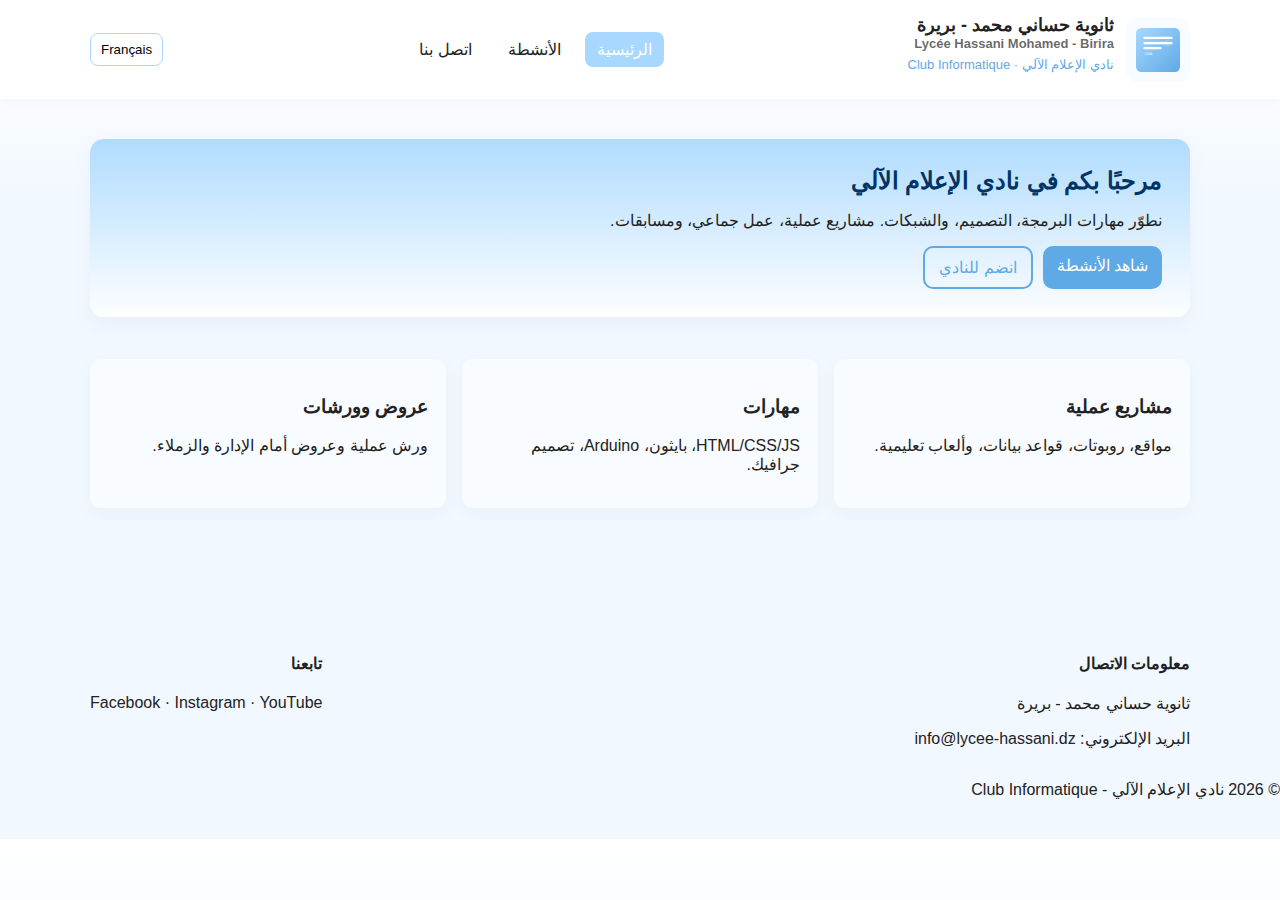
<file: index.html>
<!doctype html>
<html lang="ar" dir="rtl">
<head>
  <meta charset="utf-8" />
  <meta name="viewport" content="width=device-width,initial-scale=1" />
  <title>ثانوية حساني محمد - نادي الإعلام الآلي</title>
  <link rel="stylesheet" href="assets/css/style.css">
</head>
<body class="theme-blue">
  <header class="site-header">
    <div class="container header-grid">
      <div class="brand">
        <img src="assets/img/logo.svg" alt="logo" class="logo">
        <div class="school-names">
          <h1 class="arabic">ثانوية حساني محمد - بريرة</h1>
          <h2 class="french">Lycée Hassani Mohamed - Birira</h2>
          <p class="club">نادي الإعلام الآلي · Club Informatique</p>
        </div>
      </div>

      <nav class="main-nav" aria-label="Main navigation">
        <ul>
          <li><a href="index.html" class="active" data-i18n="home_ar">الرئيسية</a></li>
          <li><a href="activities.html" data-i18n="activities_ar">الأنشطة</a></li>
          <li><a href="contact.html" data-i18n="contact_ar">اتصل بنا</a></li>
        </ul>
      </nav>

      <div class="controls">
        <button id="langToggle" title="تبديل اللغة / Changer la langue">Français</button>
      </div>
    </div>
  </header>

  <main class="container hero">
    <section class="hero-card">
      <h2 data-i18n="welcome_ar">مرحبًا بكم في نادي الإعلام الآلي</h2>
      <p data-i18n="intro_ar">نطوّر مهارات البرمجة، التصميم، والشبكات. مشاريع عملية، عمل جماعي، ومسابقات.</p>
      <div class="cta">
        <a href="activities.html" class="btn" data-i18n="see_activities_ar">شاهد الأنشطة</a>
        <a href="contact.html" class="btn btn-outline" data-i18n="join_ar">انضم للنادي</a>
      </div>
    </section>

    <section class="features">
      <article>
        <h3 data-i18n="proj_ar">مشاريع عملية</h3>
        <p data-i18n="proj_desc_ar">مواقع، روبوتات، قواعد بيانات، وألعاب تعليمية.</p>
      </article>
      <article>
        <h3 data-i18n="skills_ar">مهارات</h3>
        <p data-i18n="skills_desc_ar">HTML/CSS/JS، بايثون، Arduino، تصميم جرافيك.</p>
      </article>
      <article>
        <h3 data-i18n="events_ar">عروض وورشات</h3>
        <p data-i18n="events_desc_ar">ورش عملية وعروض أمام الإدارة والزملاء.</p>
      </article>
    </section>
  </main>

  <footer class="site-footer">
    <div class="container footer-grid">
      <div>
        <h4 data-i18n="contact_title_ar">معلومات الاتصال</h4>
        <p>ثانوية حساني محمد - بريرة</p>
        <p>البريد الإلكتروني: info@lycee-hassani.dz</p>
      </div>
      <div>
        <h4 data-i18n="follow_ar">تابعنا</h4>
        <p>Facebook · Instagram · YouTube</p>
      </div>
    </div>
    <p class="copyright">© <span id="year"></span> نادي الإعلام الآلي - Club Informatique</p>
  </footer>

<script src="assets/js/main.js"></script>
</body>
</html>
</file>
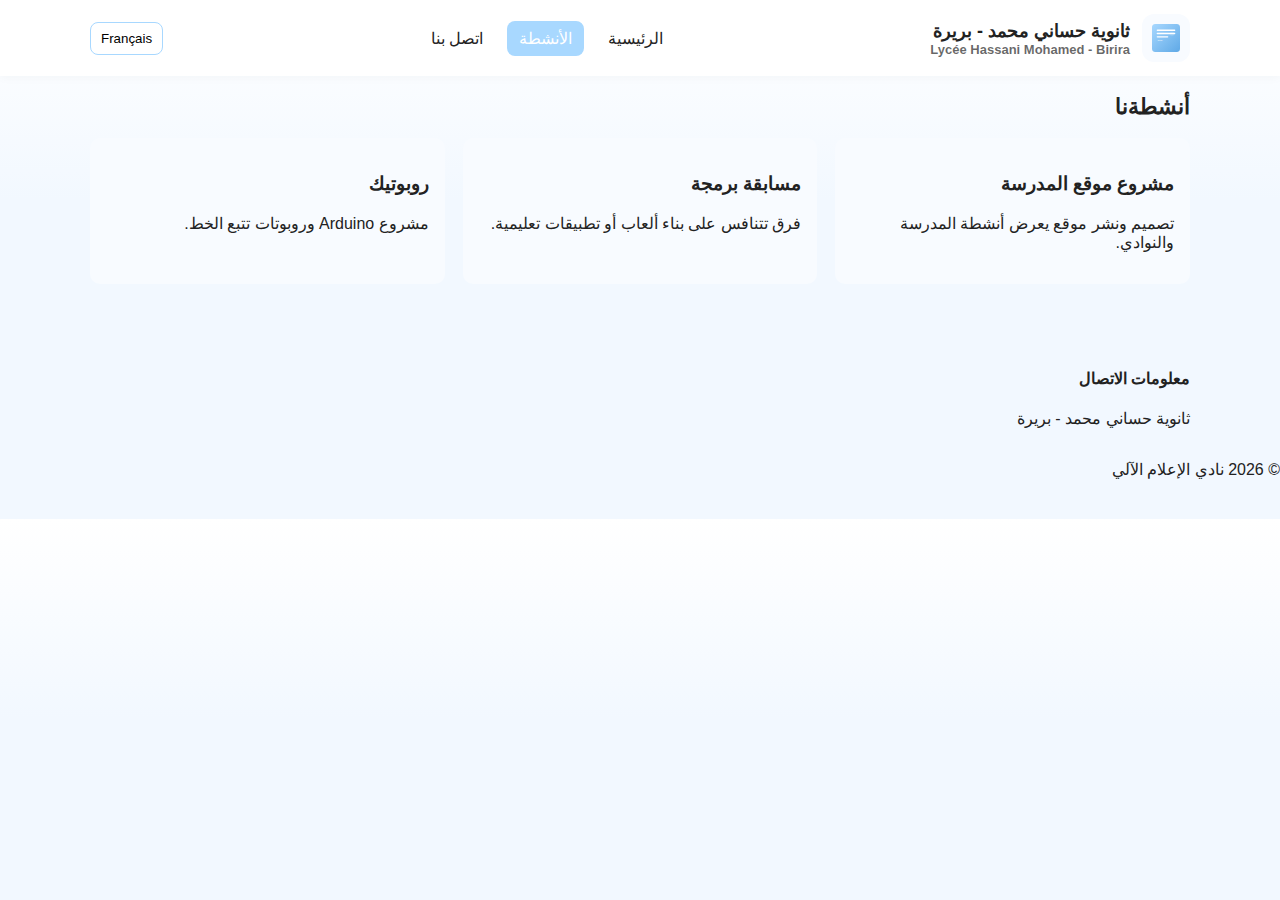
<file: activities.html>
<!doctype html>
<html lang="ar" dir="rtl">
<head>
  <meta charset="utf-8" />
  <meta name="viewport" content="width=device-width,initial-scale=1" />
  <title>الأنشطة - نادي الإعلام الآلي</title>
  <link rel="stylesheet" href="assets/css/style.css">
</head>
<body class="theme-blue">
  <header class="site-header small">
    <div class="container header-grid">
      <div class="brand">
        <img src="assets/img/logo.svg" alt="logo" class="logo">
        <div class="school-names">
          <h1 class="arabic">ثانوية حساني محمد - بريرة</h1>
          <h2 class="french">Lycée Hassani Mohamed - Birira</h2>
        </div>
      </div>
      <nav class="main-nav" aria-label="Main navigation">
        <ul>
          <li><a href="index.html" data-i18n="home_ar">الرئيسية</a></li>
          <li><a href="activities.html" class="active" data-i18n="activities_ar">الأنشطة</a></li>
          <li><a href="contact.html" data-i18n="contact_ar">اتصل بنا</a></li>
        </ul>
      </nav>
      <div class="controls">
        <button id="langToggle2" title="تبديل اللغة / Changer la langue">Français</button>
      </div>
    </div>
  </header>

  <main class="container">
    <h2 class="page-title" data-i18n="activities_title_ar">أنشطةنا</h2>

    <div class="gallery">
      <div class="card">
        <h3>مشروع موقع المدرسة</h3>
        <p>تصميم ونشر موقع يعرض أنشطة المدرسة والنوادي.</p>
      </div>
      <div class="card">
        <h3>مسابقة برمجة</h3>
        <p>فرق تتنافس على بناء ألعاب أو تطبيقات تعليمية.</p>
      </div>
      <div class="card">
        <h3>روبوتيك</h3>
        <p>مشروع Arduino وروبوتات تتبع الخط.</p>
      </div>
    </div>
  </main>

  <footer class="site-footer">
    <div class="container footer-grid">
      <div>
        <h4 data-i18n="contact_title_ar">معلومات الاتصال</h4>
        <p>ثانوية حساني محمد - بريرة</p>
      </div>
    </div>
    <p class="copyright">© <span id="year2"></span> نادي الإعلام الآلي</p>
  </footer>

<script src="assets/js/main.js"></script>
</body>
</html>
</file>
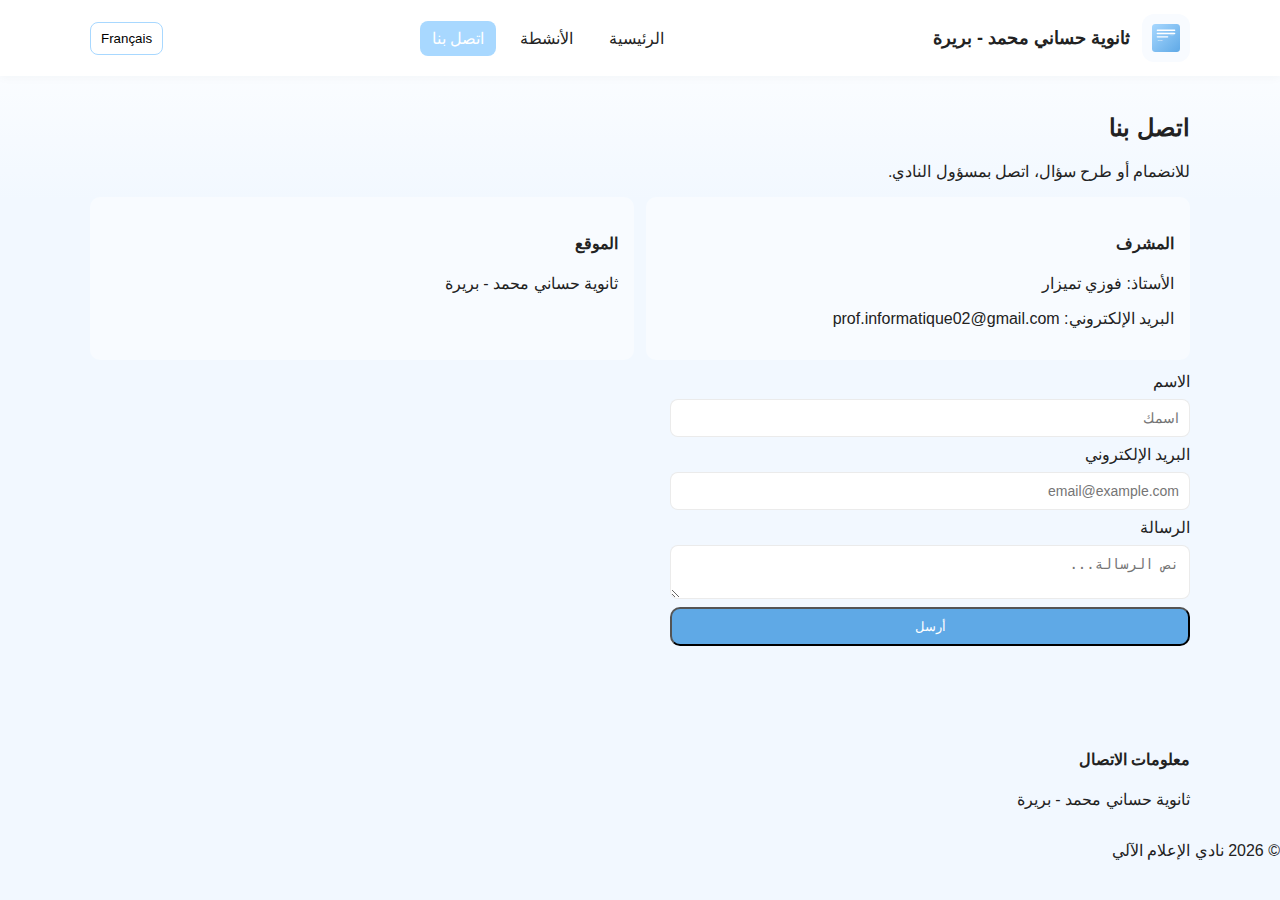
<file: contact.html>
<!doctype html>
<html lang="ar" dir="rtl">
<head>
  <meta charset="utf-8" />
  <meta name="viewport" content="width=device-width,initial-scale=1" />
  <title>اتصل بنا - نادي الإعلام الآلي</title>
  <link rel="stylesheet" href="assets/css/style.css">
</head>
<body class="theme-blue">
  <header class="site-header small">
    <div class="container header-grid">
      <div class="brand">
        <img src="assets/img/logo.svg" alt="logo" class="logo">
        <div class="school-names">
          <h1 class="arabic">ثانوية حساني محمد - بريرة</h1>
        </div>
      </div>
      <nav class="main-nav" aria-label="Main navigation">
        <ul>
          <li><a href="index.html" data-i18n="home_ar">الرئيسية</a></li>
          <li><a href="activities.html" data-i18n="activities_ar">الأنشطة</a></li>
          <li><a href="contact.html" class="active" data-i18n="contact_ar">اتصل بنا</a></li>
        </ul>
      </nav>
      <div class="controls">
        <button id="langToggle3" title="تبديل اللغة / Changer la langue">Français</button>
      </div>
    </div>
  </header>

  <main class="container contact-page">
    <h2 data-i18n="contact_heading_ar">اتصل بنا</h2>
    <p data-i18n="contact_intro_ar">للانضمام أو طرح سؤال، اتصل بمسؤول النادي.</p>

    <div class="contact-cards">
      <div class="card">
        <h4>المشرف</h4>
        <p>الأستاذ: فوزي تميزار</p>
        <p>البريد الإلكتروني: prof.informatique02@gmail.com</p>
      </div>
      <div class="card">
        <h4>الموقع</h4>
        <p>ثانوية حساني محمد - بريرة</p>
      </div>
    </div>

    <form class="contact-form" onsubmit="fakeSubmit(event)">
      <label>الاسم</label>
      <input type="text" placeholder="اسمك" required>
      <label>البريد الإلكتروني</label>
      <input type="email" placeholder="email@example.com" required>
      <label>الرسالة</label>
      <textarea placeholder="نص الرسالة..." required></textarea>
      <button class="btn" type="submit">أرسل</button>
    </form>
  </main>

  <footer class="site-footer">
    <div class="container footer-grid">
      <div>
        <h4 data-i18n="contact_title_ar">معلومات الاتصال</h4>
        <p>ثانوية حساني محمد - بريرة</p>
      </div>
    </div>
    <p class="copyright">© <span id="year3"></span> نادي الإعلام الآلي</p>
  </footer>

<script src="assets/js/main.js"></script>
</body>
</html>
</file>
<file: assets/css/style.css>
/* Simple modern style with light blue theme */
:root{
  --blue:#a8d8ff;
  --blue-dark:#5fa9e6;
  --bg:#ffffff;
  --text:#222;
  --card:#f8fbff;
  --glass: rgba(255,255,255,0.7);
}

*{box-sizing:border-box}
html,body{margin:0;padding:0;font-family:Inter, "Segoe UI", Tahoma, sans-serif;color:var(--text);background:linear-gradient(180deg,var(--bg),#f2f8ff 200px)}
.container{width:95%;max-width:1100px;margin:0 auto}
.site-header{background:var(--bg);position:sticky;top:0;z-index:50;padding:14px 0;box-shadow:0 1px 10px rgba(31,40,51,0.04)}
.header-grid{display:flex;gap:12px;align-items:center;justify-content:space-between}
.brand{display:flex;gap:12px;align-items:center}
.logo{width:64px;height:64px;border-radius:12px;background:var(--card);padding:10px}
.school-names h1{margin:0;font-size:18px}
.school-names h2{margin:0;font-size:13px;color:rgba(0,0,0,0.6)}
.club{font-size:13px;margin-top:6px;color:var(--blue-dark)}
.main-nav ul{list-style:none;margin:0;padding:0;display:flex;gap:12px}
.main-nav a{display:inline-block;padding:8px 12px;border-radius:8px;text-decoration:none;color:var(--text)}
.main-nav a.active{background:var(--blue);color:#fff}
.controls button{background:transparent;border:1px solid var(--blue);padding:8px 10px;border-radius:8px;cursor:pointer}

.hero{padding:40px 0 60px;display:flex;flex-direction:column;gap:24px}
.hero-card{background:linear-gradient(180deg, rgba(168,216,255,0.9), rgba(255,255,255,0.85));padding:28px;border-radius:14px;box-shadow:0 8px 20px rgba(79,102,128,0.06)}
.hero-card h2{margin:0 0 8px;font-size:24px; color: #003366;}
.cta{margin-top:12px;display:flex;gap:10px}
.btn{background:var(--blue-dark);color:white;padding:10px 14px;border-radius:10px;text-decoration:none}
.btn-outline{background:transparent;border:2px solid var(--blue-dark);color:var(--blue-dark)}

.features{display:grid;grid-template-columns:repeat(auto-fit,minmax(200px,1fr));gap:16px;margin-top:18px}
.features article{background:var(--card);padding:18px;border-radius:10px;box-shadow:0 6px 18px rgba(40,60,80,0.04)}

.site-footer{margin-top:40px;padding:24px 0;background:transparent}
.footer-grid{display:flex;justify-content:space-between;gap:12px;align-items:flex-start;flex-wrap:wrap}
.page-title{margin-top:18px}
.gallery{display:flex;flex-wrap:wrap;gap:18px;margin-top:12px}
.card{background:var(--card);padding:16px;border-radius:10px;min-width:220px;flex:1}

.contact-page{padding:18px 0}
.contact-cards{display:flex;gap:12px;flex-wrap:wrap}
.contact-form{max-width:520px;margin-top:12px;display:flex;flex-direction:column;gap:8px}
input,textarea{padding:10px;border-radius:8px;border:1px solid rgba(0,0,0,0.08);font-size:14px;width:100%}

.small .logo{width:48px;height:48px}
.page-title{font-size:22px}

/* responsive */
@media (max-width:800px){
  .header-grid{flex-direction:column;align-items:flex-start;gap:8px}
  .main-nav ul{flex-wrap:wrap}
}

/* French / LTR tweaks */
html[lang="fr"], html[lang="en"]{direction:ltr}
</file>
